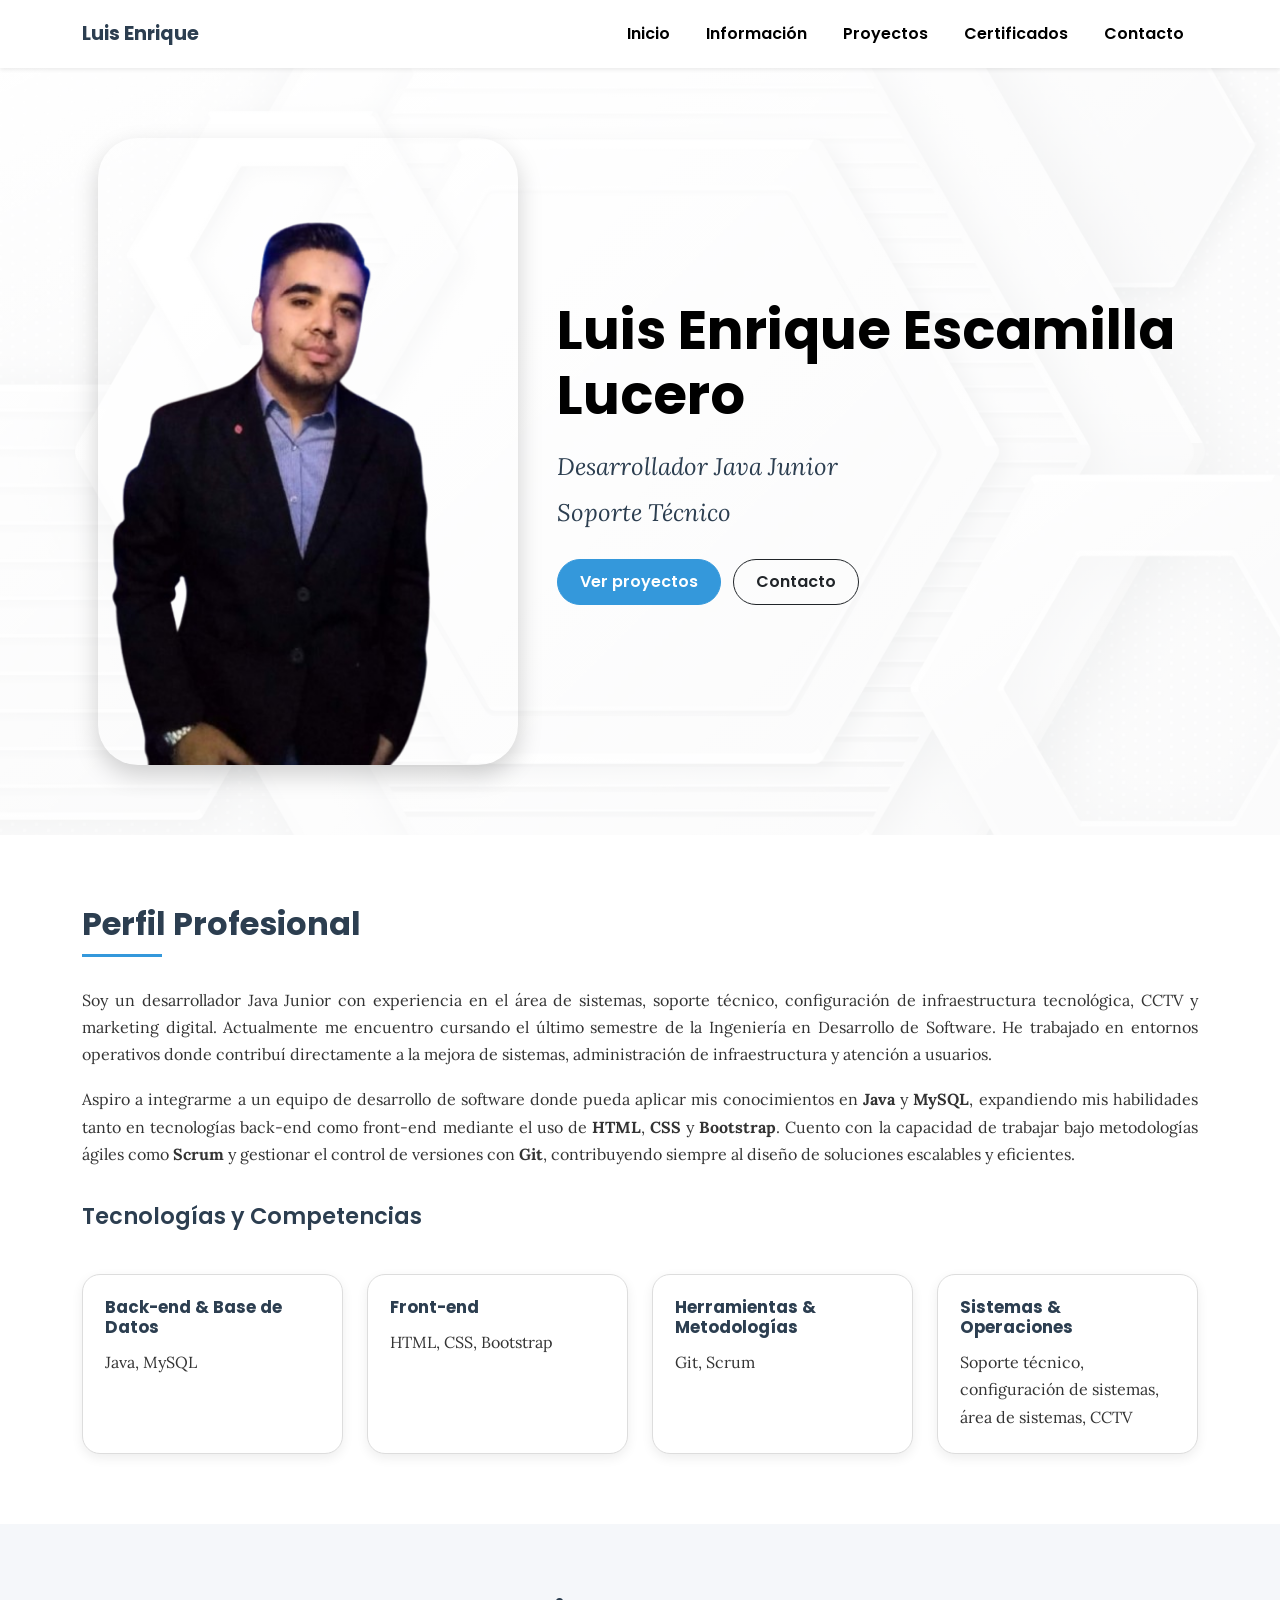
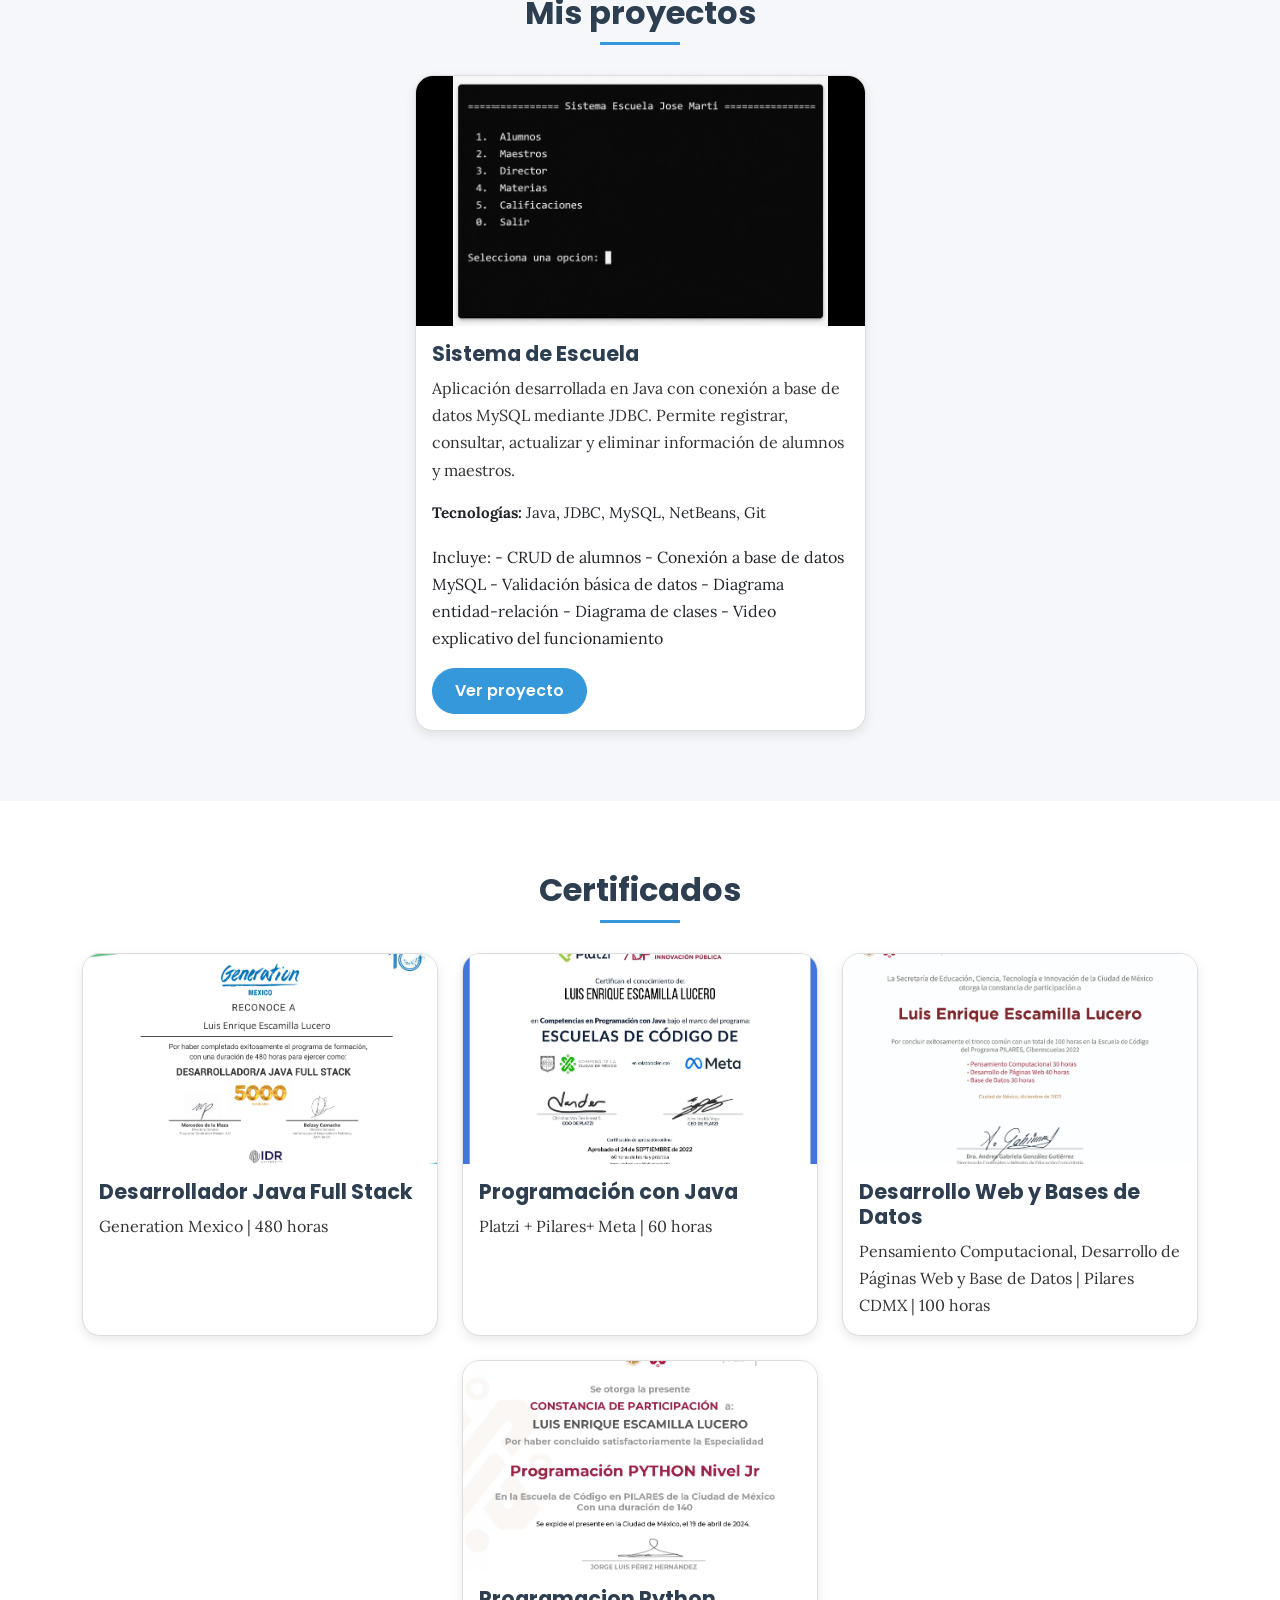
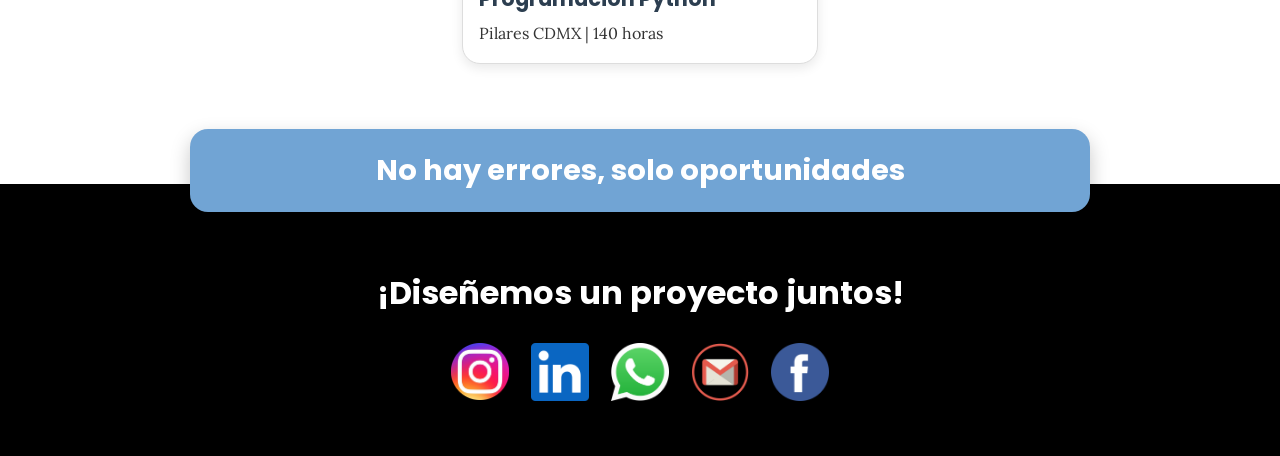
<file: index.html>
<!DOCTYPE html>
<html lang="es">
<head>
  <meta charset="UTF-8">
  <meta name="viewport" content="width=device-width, initial-scale=1.0">

  <title>Luis Enrique | Portafolio</title>

  <link href="https://fonts.googleapis.com/css2?family=Poppins:wght@400;500;600;700&family=Lora:wght@400;500&display=swap" rel="stylesheet">

  <link 
    href="https://cdn.jsdelivr.net/npm/bootstrap@5.3.8/dist/css/bootstrap.min.css" 
    rel="stylesheet" 
    integrity="sha384-sRIl4kxILFvY47J16cr9ZwB07vP4J8+LH7qKQnuqkuIAvNWLzeN8tE5YBujZqJLB" 
    crossorigin="anonymous">

  <link rel="stylesheet" href="styles.css">
</head>

<body>

  <nav class="navbar bg-white shadow-sm sticky-top">
    <div class="container nav-contenedor">
      <a class="navbar-brand fw-bold" href="#Inicio">
        Luis Enrique
      </a>

      <div class="nav-menu">
        <a class="nav-link" href="#Inicio">Inicio</a>
        <a class="nav-link" href="#Informacion">Información</a>
        <a class="nav-link" href="#Proyectos">Proyectos</a>
        <a class="nav-link" href="#Certificados">Certificados</a>
        <a class="nav-link" href="#seccionFinal">Contacto</a>
      </div>
    </div>
  </nav>

  <header id="Inicio" class="presentacion">
    <div class="container">
      <div class="row align-items-center justify-content-center g-4">

        <div class="col-12 col-md-5 text-center">
          <img src="IMG/FOTO_MIA.png" alt="Foto de Luis Enrique" class="foto-perfil img-fluid">
        </div>

        <div class="col-12 col-md-7 text-center text-md-start">
          <h1 class="hero-title">Luis Enrique Escamilla Lucero</h1>

          <p class="rol">Desarrollador Java Junior</p>
          <p class="rol">Soporte Técnico</p>

          <div class="hero-botones">
            <a href="#Proyectos" class="btn btn-primary">
              Ver proyectos
            </a>

            <a href="#seccionFinal" class="btn btn-outline-dark">
              Contacto
            </a>
          </div>
        </div>

      </div>
    </div>
  </header>

  <main>

    <section id="Informacion" class="perfil-profesional">
      <div class="container">

        <h2 class="section-title">Perfil Profesional</h2>

        <p>
          Soy un desarrollador Java Junior con experiencia en el área de sistemas, soporte técnico,
          configuración de infraestructura tecnológica, CCTV y marketing digital. Actualmente me encuentro cursando
          el último semestre de la Ingeniería en Desarrollo de Software. He trabajado en entornos operativos
          donde contribuí directamente a la mejora de sistemas, administración de infraestructura y atención a usuarios.
        </p>

        <p>
          Aspiro a integrarme a un equipo de desarrollo de software donde pueda aplicar mis conocimientos en
          <strong>Java</strong> y <strong>MySQL</strong>, expandiendo mis habilidades tanto en tecnologías back-end como front-end mediante el uso de
          <strong>HTML</strong>, <strong>CSS</strong> y <strong>Bootstrap</strong>. Cuento con la capacidad de trabajar bajo metodologías ágiles
          como <strong>Scrum</strong> y gestionar el control de versiones con <strong>Git</strong>, contribuyendo siempre al diseño de soluciones
          escalables y eficientes.
        </p>

        <h3 class="subtitulo">Tecnologías y Competencias</h3>

        <div class="row g-4 mt-2">

          <div class="col-12 col-md-6 col-lg-3">
            <div class="tech-card h-100">
              <h4>Back-end & Base de Datos</h4>
              <p>Java, MySQL</p>
            </div>
          </div>

          <div class="col-12 col-md-6 col-lg-3">
            <div class="tech-card h-100">
              <h4>Front-end</h4>
              <p>HTML, CSS, Bootstrap</p>
            </div>
          </div>

          <div class="col-12 col-md-6 col-lg-3">
            <div class="tech-card h-100">
              <h4>Herramientas & Metodologías</h4>
              <p>Git, Scrum</p>
            </div>
          </div>

          <div class="col-12 col-md-6 col-lg-3">
            <div class="tech-card h-100">
              <h4>Sistemas & Operaciones</h4>
              <p>Soporte técnico, configuración de sistemas, área de sistemas, CCTV</p>
            </div>
          </div>

        </div>

      </div>
    </section>

    <section id="Proyectos" class="proyectos">
      <div class="container">

        <h2 class="section-title text-center">Mis proyectos</h2>

        <div class="row justify-content-center g-4">

          <div class="col-12 col-md-6 col-lg-5">
            <div class="card proyecto-card h-100">
             <img src="IMG/proyecto.png" class="card-img-top proyecto-img img-fluid" alt="Sistema de escuela">

              <div class="card-body">
                <h3 class="card-title">Sistema de Escuela</h3>

                <p class="card-text">
                Aplicación desarrollada en Java con conexión a base de datos MySQL mediante JDBC.
                 Permite registrar, consultar, actualizar y eliminar información de alumnos y maestros.
                </p>

                <p class="tecnologias">
                  <strong>Tecnologías:</strong> Java, JDBC, MySQL, NetBeans, Git
                </p>

                <p>  Incluye:
                 - CRUD de alumnos
                 - Conexión a base de datos MySQL
                 - Validación básica de datos
                 - Diagrama entidad-relación
                 - Diagrama de clases
                 - Video explicativo del funcionamiento</p>

                <a href="https://github.com/LuisEscamilla9708/sistema-escuela-java.git" class="btn btn-primary">
                  Ver proyecto
                </a>
              </div>
            </div>
          </div>



        </div>

      </div>
    </section>

    <section id="Certificados" class="certificados">
      <div class="container">

        <h2 class="section-title text-center">Certificados</h2>

        <div class="row justify-content-center g-4">

          <div class="col-12 col-md-6 col-lg-4">
            <div class="card certificado-card h-100">
              <img src="IMG/Luis Enrique Escamilla Lucero (15).jpg" class="card-img-top certificado-img" alt="Certificado 1">

              <div class="card-body">
                <h3 class="card-title">Desarrollador Java Full Stack</h3>
                <p class="card-text">
                 Generation Mexico | 480 horas
                </p>
              </div>
            </div>
          </div>

          <div class="col-12 col-md-6 col-lg-4">
            <div class="card certificado-card h-100">
              <img src="IMG/diploma-adip-java (2) (3)_page-0001.jpg" class="card-img-top certificado-img" alt="Certificado 2">

              <div class="card-body">
                <h3 class="card-title">Programación con Java</h3>
                <p class="card-text">
                 Platzi + Pilares+ Meta | 60 horas
                </p>
              </div>
            </div>
          </div>


          <div class="col-12 col-md-6 col-lg-4">
            <div class="card certificado-card h-100">
              <img src="IMG/Tronco común_Conjunto de datos 648 (2).jpg" class="card-img-top certificado-img" alt="Certificado 3">

              <div class="card-body">
                <h3 class="card-title">Desarrollo Web y Bases de Datos </h3>
                <p class="card-text">
                 Pensamiento Computacional, Desarrollo de Páginas Web y Base de Datos | Pilares CDMX | 100 horas
                </p>
              </div>
            </div>
          </div>





          <div class="col-12 col-md-6 col-lg-4">
            <div class="card certificado-card h-100">
              <img src="IMG/DiplomasListos PYTHON DIC-ABRIL-501 (7)_page-0001.jpg" class="card-img-top certificado-img" alt="Certificado 3">

              <div class="card-body">
                <h3 class="card-title">Programacion Python </h3>
                <p class="card-text">
                 Pilares CDMX | 140 horas 
                </p>
              </div>
            </div>
          </div>

        </div>

      </div>
    </section>

  </main>

  <footer id="seccionFinal" class="seccion-final">

    <div class="frase-contacto">
      <h2>No hay errores, solo oportunidades</h2>
    </div>

    <div class="container">
      <h2 class="contacto-title">¡Diseñemos un proyecto juntos!</h2>

      <div class="iconos-sociales">

        <a href="https://www.instagram.com/kike_lucero/" target="_blank" rel="noopener noreferrer">
          <img src="IMG/instagram.png" alt="Instagram">
        </a>

        <a href="https://www.linkedin.com/in/tu_usuario" target="_blank" rel="noopener noreferrer">
          <img src="IMG/linkeding.png" alt="LinkedIn">
        </a>

        <a href="https://wa.me/525518097168" target="_blank" rel="noopener noreferrer">
          <img src="IMG/whatsapp-logo-png.png" alt="WhatsApp">
        </a>

        <a href="mailto:kikehardy19@gmail.com">
          <img src="IMG/gmail.png" alt="Gmail">
        </a>

        <a href="https://www.facebook.com/profile.php?id=100020913782839" target="_blank" rel="noopener noreferrer">
          <img src="IMG/145802.png" alt="Facebook">
        </a>

      </div>
    </div>

  </footer>

</body>
</html>
</file>
<file: styles.css>
:root {
  --color-principal: #3498db;
  --color-secundario: #2c3e50;
  --color-texto: #333333;
  --color-fondo-claro: #f5f7fa;
  --color-oscuro: #000000;
  --color-blanco: #ffffff;
}

* {
  box-sizing: border-box;
}

html {
  scroll-behavior: smooth;
}

body {
  margin: 0;
  font-family: 'Poppins', Arial, sans-serif;
  color: var(--color-texto);
  background-color: var(--color-blanco);
}

p {
  font-family: 'Lora', serif;
  line-height: 1.7;
}

img {
  max-width: 100%;
}

.section-title {
  font-size: 2rem;
  font-weight: 700;
  color: var(--color-secundario);
  margin-bottom: 30px;
  position: relative;
}

.section-title::after {
  content: "";
  display: block;
  width: 80px;
  height: 3px;
  background-color: var(--color-principal);
  margin-top: 10px;
}

.text-center.section-title::after {
  margin-left: auto;
  margin-right: auto;
}

.subtitulo {
  font-size: 1.4rem;
  font-weight: 600;
  color: var(--color-secundario);
  margin-top: 35px;
  margin-bottom: 20px;
}

.navbar {
  padding: 14px 0;
}

.nav-contenedor {
  display: flex;
  justify-content: space-between;
  align-items: center;
  gap: 14px;
}

.navbar-brand {
  color: var(--color-secundario);
  font-size: 1.2rem;
}

.nav-menu {
  display: flex;
  flex-wrap: wrap;
  justify-content: center;
  gap: 8px;
}

.nav-link {
  color: var(--color-oscuro);
  font-weight: 600;
  text-decoration: none;
  padding: 8px 14px;
  border-radius: 30px;
  transition: all 0.3s ease;
}

.nav-link:hover {
  color: var(--color-principal);
  background-color: #eef6fd;
}

.presentacion {
  min-height: 70vh;
  display: flex;
  align-items: center;
  padding: 70px 0;
  background-image: linear-gradient(
      rgba(255, 255, 255, 0.80),
      rgba(255, 255, 255, 0.80)
    ),
    url("IMG/15185900_5578502.jpg");
  background-size: cover;
  background-position: center;
  background-repeat: no-repeat;
}

.foto-perfil {
  width: min(100%, 420px);
  border-radius: 40px;
  box-shadow: 0 10px 25px rgba(0, 0, 0, 0.18);
}

.hero-title {
  font-size: clamp(2rem, 5vw, 3.4rem);
  font-weight: 700;
  color: var(--color-oscuro);
  margin-bottom: 18px;
  animation: fadeInUp 1s ease-in-out;
}

.rol {
  font-size: 1.5rem;
  font-style: italic;
  color: var(--color-secundario);
  margin-bottom: 6px;
}

.hero-botones {
  display: flex;
  flex-wrap: wrap;
  gap: 12px;
  margin-top: 25px;
}

.btn {
  border-radius: 30px;
  padding: 10px 22px;
  font-weight: 600;
}

.btn-primary {
  background-color: var(--color-principal);
  border-color: var(--color-principal);
}

.btn-primary:hover {
  background-color: #217dbb;
  border-color: #217dbb;
}

.btn-outline-primary {
  color: var(--color-principal);
  border-color: var(--color-principal);
}

.btn-outline-primary:hover {
  background-color: var(--color-principal);
  border-color: var(--color-principal);
}

.perfil-profesional {
  padding: 70px 0;
  background-color: var(--color-blanco);
}

.perfil-profesional p {
  text-align: justify;
  margin-bottom: 18px;
}

.tech-card {
  background-color: var(--color-blanco);
  border: 1px solid #dddddd;
  border-radius: 18px;
  padding: 22px;
  box-shadow: 0 4px 12px rgba(0, 0, 0, 0.07);
  transition: transform 0.3s ease, box-shadow 0.3s ease;
}

.tech-card:hover {
  transform: translateY(-6px);
  box-shadow: 0 8px 22px rgba(0, 0, 0, 0.12);
}

.tech-card h4 {
  font-size: 1.05rem;
  font-weight: 700;
  color: var(--color-secundario);
  margin-bottom: 12px;
}

.tech-card p {
  margin-bottom: 0;
  text-align: left;
}

.proyectos {
  padding: 70px 0;
  background-color: var(--color-fondo-claro);
}

.proyecto-card {
  border: 1px solid #dddddd;
  border-radius: 18px;
  overflow: hidden;
  box-shadow: 0 4px 12px rgba(0, 0, 0, 0.09);
  transition: transform 0.3s ease, box-shadow 0.3s ease;
}

.proyecto-card:hover {
  transform: translateY(-8px);
  box-shadow: 0 10px 26px rgba(0, 0, 0, 0.14);
}

.proyecto-img {
    height: auto;        
    max-height: 250px;   
    object-fit: contain; 
    background-color: #000;
}

.card-title {
  font-size: 1.3rem;
  font-weight: 700;
  color: var(--color-secundario);
}

.card-text {
  color: var(--color-texto);
}

.tecnologias {
  font-size: 0.95rem;
  margin-bottom: 18px;
}

.certificados {
  padding: 70px 0 120px;
  background-color: var(--color-blanco);
}

.certificado-card {
  border: 1px solid #dddddd;
  border-radius: 18px;
  overflow: hidden;
  box-shadow: 0 4px 12px rgba(0, 0, 0, 0.09);
  transition: transform 0.3s ease, box-shadow 0.3s ease;
}

.certificado-card:hover {
  transform: translateY(-8px);
  box-shadow: 0 10px 26px rgba(0, 0, 0, 0.14);
}

.certificado-img {
  height: 210px;
  object-fit: cover;
}

.seccion-final {
  position: relative;
  background-color: var(--color-oscuro);
  padding: 90px 20px 55px;
  text-align: center;
}

.frase-contacto {
  position: absolute;
  width: min(90%, 900px);
  left: 50%;
  top: -55px;
  transform: translateX(-50%);
  background-color: #71a4d4;
  color: var(--color-blanco);
  padding: 24px 30px;
  border-radius: 18px;
  box-shadow: 0 8px 20px rgba(0, 0, 0, 0.22);
}

.frase-contacto h2 {
  margin: 0;
  font-size: clamp(1.1rem, 4vw, 1.8rem);
  font-weight: 700;
}

.contacto-title {
  color: var(--color-blanco);
  font-size: clamp(1.5rem, 4vw, 2rem);
  font-weight: 700;
  margin-bottom: 30px;
}

.iconos-sociales {
  display: flex;
  flex-wrap: wrap;
  justify-content: center;
  gap: 22px;
}

.iconos-sociales a {
  display: inline-flex;
  align-items: center;
  justify-content: center;
}

.iconos-sociales img {
  width: 58px;
  height: 58px;
  object-fit: contain;
  transition: transform 0.3s ease;
}

.iconos-sociales img:hover {
  transform: scale(1.25);
}

@keyframes fadeInUp {
  from {
    opacity: 0;
    transform: translateY(30px);
  }

  to {
    opacity: 1;
    transform: translateY(0);
  }
}

@media (max-width: 768px) {
  .nav-contenedor {
    flex-direction: column;
  }

  .nav-menu {
    width: 100%;
  }

  .nav-link {
    font-size: 0.95rem;
    padding: 7px 10px;
  }

  .presentacion {
    padding: 50px 0;
    text-align: center;
  }

  .foto-perfil {
    width: min(80%, 320px);
    border-radius: 28px;
  }

  .hero-botones {
    justify-content: center;
  }

  .perfil-profesional,
  .proyectos,
  .certificados {
    padding: 55px 0;
  }

  .perfil-profesional p {
    text-align: left;
  }

  .proyecto-img,
  .certificado-img {
    height: 180px;
  }

  .seccion-final {
    padding-top: 85px;
  }

  .iconos-sociales img {
    width: 45px;
    height: 45px;
  }
}

@media (max-width: 480px) {
  .nav-menu {
    gap: 4px;
  }

  .nav-link {
    font-size: 0.85rem;
  }

  .rol {
    font-size: 1.2rem;
  }

  .frase-contacto {
    padding: 18px 20px;
  }
}
</file>
